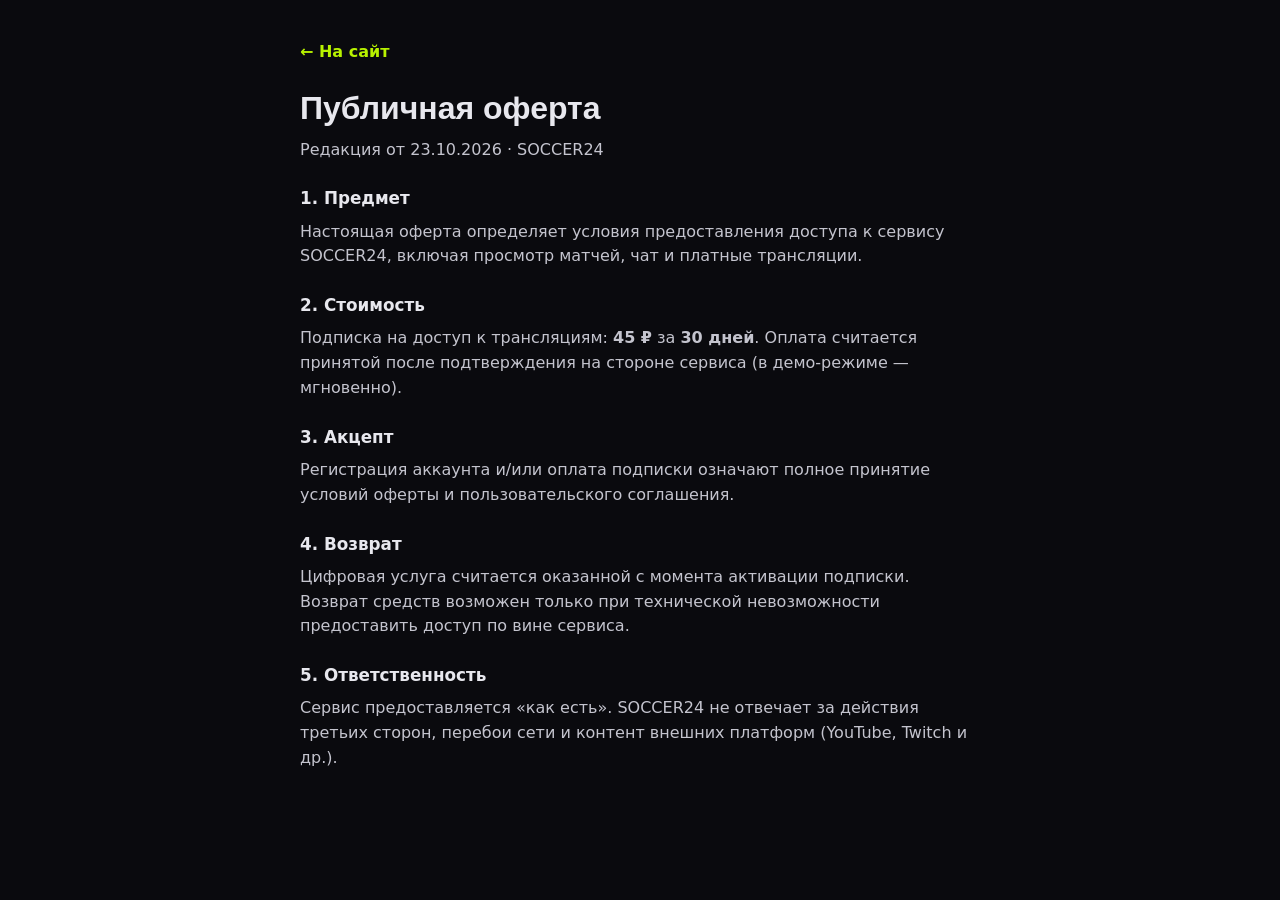
<file: offer.html>
<!DOCTYPE html>
<html lang="ru">
<head>
  <meta charset="UTF-8">
  <meta name="viewport" content="width=device-width, initial-scale=1.0">
  <title>Публичная оферта · SOCCER24</title>
  <link rel="stylesheet" href="style.css">
</head>
<body class="legal-body">
  <div class="wrap legal">
    <a class="legal__back" href="/">← На сайт</a>
    <h1>Публичная оферта</h1>
    <p class="legal__meta">Редакция от 23.10.2026 · SOCCER24</p>
    <h2>1. Предмет</h2>
    <p>Настоящая оферта определяет условия предоставления доступа к сервису SOCCER24, включая просмотр матчей, чат и платные трансляции.</p>
    <h2>2. Стоимость</h2>
    <p>Подписка на доступ к трансляциям: <strong>45 ₽</strong> за <strong>30 дней</strong>. Оплата считается принятой после подтверждения на стороне сервиса (в демо-режиме — мгновенно).</p>
    <h2>3. Акцепт</h2>
    <p>Регистрация аккаунта и/или оплата подписки означают полное принятие условий оферты и пользовательского соглашения.</p>
    <h2>4. Возврат</h2>
    <p>Цифровая услуга считается оказанной с момента активации подписки. Возврат средств возможен только при технической невозможности предоставить доступ по вине сервиса.</p>
    <h2>5. Ответственность</h2>
    <p>Сервис предоставляется «как есть». SOCCER24 не отвечает за действия третьих сторон, перебои сети и контент внешних платформ (YouTube, Twitch и др.).</p>
  </div>
</body>
</html>
</file>
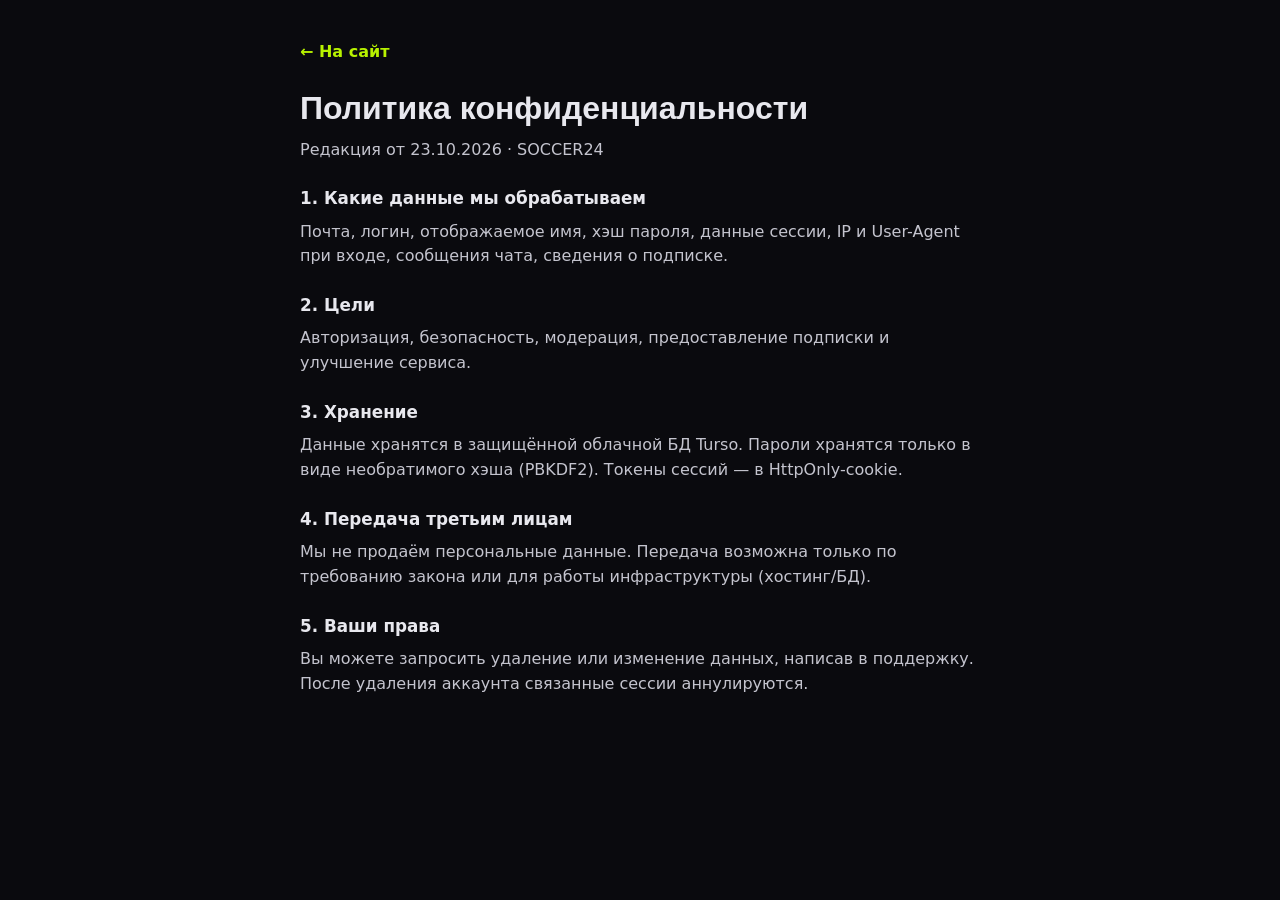
<file: privacy.html>
<!DOCTYPE html>
<html lang="ru">
<head>
  <meta charset="UTF-8">
  <meta name="viewport" content="width=device-width, initial-scale=1.0">
  <title>Политика конфиденциальности · SOCCER24</title>
  <link rel="stylesheet" href="style.css">
</head>
<body class="legal-body">
  <div class="wrap legal">
    <a class="legal__back" href="/">← На сайт</a>
    <h1>Политика конфиденциальности</h1>
    <p class="legal__meta">Редакция от 23.10.2026 · SOCCER24</p>
    <h2>1. Какие данные мы обрабатываем</h2>
    <p>Почта, логин, отображаемое имя, хэш пароля, данные сессии, IP и User-Agent при входе, сообщения чата, сведения о подписке.</p>
    <h2>2. Цели</h2>
    <p>Авторизация, безопасность, модерация, предоставление подписки и улучшение сервиса.</p>
    <h2>3. Хранение</h2>
    <p>Данные хранятся в защищённой облачной БД Turso. Пароли хранятся только в виде необратимого хэша (PBKDF2). Токены сессий — в HttpOnly-cookie.</p>
    <h2>4. Передача третьим лицам</h2>
    <p>Мы не продаём персональные данные. Передача возможна только по требованию закона или для работы инфраструктуры (хостинг/БД).</p>
    <h2>5. Ваши права</h2>
    <p>Вы можете запросить удаление или изменение данных, написав в поддержку. После удаления аккаунта связанные сессии аннулируются.</p>
  </div>
</body>
</html>
</file>
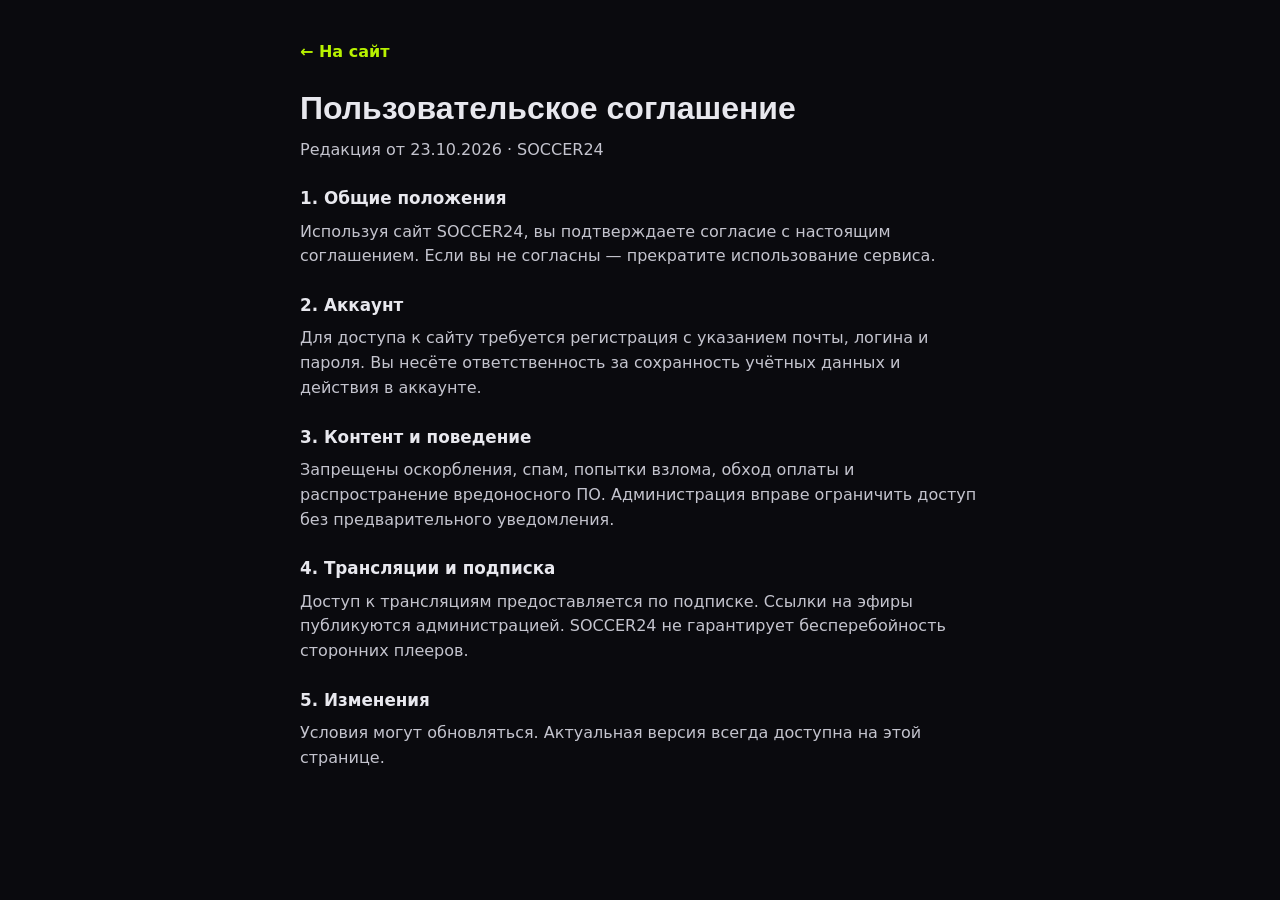
<file: terms.html>
<!DOCTYPE html>
<html lang="ru">
<head>
  <meta charset="UTF-8">
  <meta name="viewport" content="width=device-width, initial-scale=1.0">
  <title>Пользовательское соглашение · SOCCER24</title>
  <link rel="stylesheet" href="style.css">
</head>
<body class="legal-body">
  <div class="wrap legal">
    <a class="legal__back" href="/">← На сайт</a>
    <h1>Пользовательское соглашение</h1>
    <p class="legal__meta">Редакция от 23.10.2026 · SOCCER24</p>
    <h2>1. Общие положения</h2>
    <p>Используя сайт SOCCER24, вы подтверждаете согласие с настоящим соглашением. Если вы не согласны — прекратите использование сервиса.</p>
    <h2>2. Аккаунт</h2>
    <p>Для доступа к сайту требуется регистрация с указанием почты, логина и пароля. Вы несёте ответственность за сохранность учётных данных и действия в аккаунте.</p>
    <h2>3. Контент и поведение</h2>
    <p>Запрещены оскорбления, спам, попытки взлома, обход оплаты и распространение вредоносного ПО. Администрация вправе ограничить доступ без предварительного уведомления.</p>
    <h2>4. Трансляции и подписка</h2>
    <p>Доступ к трансляциям предоставляется по подписке. Ссылки на эфиры публикуются администрацией. SOCCER24 не гарантирует бесперебойность сторонних плееров.</p>
    <h2>5. Изменения</h2>
    <p>Условия могут обновляться. Актуальная версия всегда доступна на этой странице.</p>
  </div>
</body>
</html>
</file>
<file: style.css>
:root {
  --bg: #050505;
  --bg-elev: #0d0d0f;
  --bg-card: #121214;
  --bg-soft: #1a1a1e;
  --line: rgba(255, 255, 255, 0.08);
  --text: #f4f4f5;
  --muted: #b4b4be;
  --accent: #b8f200;
  --accent-dim: rgba(184, 242, 0, 0.14);
  --live: #ff3b4a;
  --ok: #3ddc97;
  --radius: 18px;
  --font: "Outfit", system-ui, sans-serif;
  --display: "Space Grotesk", "Outfit", sans-serif;
  --shadow: 0 20px 50px rgba(0, 0, 0, 0.45);
}

*,
*::before,
*::after {
  box-sizing: border-box;
  margin: 0;
  padding: 0;
}

html { scroll-behavior: smooth; }

body {
  font-family: var(--font);
  background: var(--bg);
  color: var(--text);
  min-height: 100vh;
  line-height: 1.5;
  overflow-x: hidden;
}

.bg-glow {
  position: fixed;
  inset: 0;
  pointer-events: none;
  z-index: -1;
  background:
    radial-gradient(900px 480px at 12% -8%, rgba(184, 242, 0, 0.16), transparent 55%),
    radial-gradient(700px 420px at 90% 8%, rgba(80, 120, 255, 0.1), transparent 50%),
    linear-gradient(180deg, #080808 0%, #050505 40%, #070709 100%);
}

a { color: var(--accent); text-decoration: none; }
a:hover { text-decoration: underline; }

button, select, input {
  font: inherit;
  color: inherit;
  background: none;
  border: none;
}

button { cursor: pointer; }

img { display: block; max-width: 100%; }

.wrap {
  width: min(1180px, calc(100% - 2rem));
  margin-inline: auto;
}

/* Topbar */
.topbar {
  position: sticky;
  top: 0;
  z-index: 40;
  backdrop-filter: blur(16px);
  background: rgba(5, 5, 5, 0.78);
  border-bottom: 1px solid var(--line);
}

.topbar__inner {
  display: flex;
  align-items: center;
  gap: 1.25rem;
  min-height: 72px;
}

.logo {
  display: inline-flex;
  align-items: center;
  gap: 0.7rem;
  color: inherit;
  text-decoration: none;
}

.logo:hover { text-decoration: none; }

.logo__mark {
  width: 34px;
  height: 34px;
  border-radius: 11px;
  background: linear-gradient(145deg, var(--accent), #7aa800);
  position: relative;
  box-shadow: 0 0 24px rgba(184, 242, 0, 0.25);
}

.logo__mark::after {
  content: "";
  position: absolute;
  inset: 9px;
  border: 2px solid rgba(0, 0, 0, 0.55);
  border-radius: 50%;
}

.logo__text {
  font-family: var(--display);
  font-weight: 700;
  font-size: 1.45rem;
  letter-spacing: 0.02em;
}

.logo__text span { color: var(--accent); }

.nav {
  display: flex;
  gap: 0.25rem;
  margin-left: 0.5rem;
}

.nav__btn {
  padding: 0.55rem 0.95rem;
  border-radius: 999px;
  color: var(--muted);
  font-weight: 600;
  font-size: 0.95rem;
  transition: background 0.2s, color 0.2s;
}

.nav__btn:hover { color: var(--text); background: var(--bg-soft); }
.nav__btn.is-active {
  color: #0a0a0a;
  background: var(--accent);
}

.topbar__right {
  margin-left: auto;
  display: flex;
  align-items: center;
  gap: 0.65rem;
}

.auth-slot {
  display: flex;
  align-items: center;
  gap: 0.4rem;
}

.btn-auth {
  border: 1px solid var(--line);
  border-radius: 999px;
  padding: 0.45rem 0.9rem;
  font-weight: 650;
  font-size: 0.88rem;
  color: var(--text);
  background: rgba(255, 255, 255, 0.04);
  white-space: nowrap;
}

.btn-auth:hover {
  border-color: rgba(255, 255, 255, 0.22);
  background: rgba(255, 255, 255, 0.08);
}

.btn-auth--solid {
  background: var(--accent);
  border-color: var(--accent);
  color: #0a0a0a;
}

.btn-auth--solid:hover {
  filter: brightness(1.05);
  background: var(--accent);
}

.btn-auth--wide {
  width: 100%;
  padding: 0.75rem 1rem;
  margin-top: 0.35rem;
}

.user-chip {
  display: inline-flex;
  align-items: center;
  gap: 0.45rem;
  padding: 0.3rem 0.35rem 0.3rem 0.75rem;
  border-radius: 999px;
  border: 1px solid var(--line);
  background: var(--bg-card);
  font-weight: 650;
  font-size: 0.88rem;
}

.user-chip em {
  font-style: normal;
  color: var(--accent);
  font-size: 0.72rem;
  text-transform: uppercase;
  letter-spacing: 0.04em;
}

.user-chip button {
  border-radius: 999px;
  padding: 0.35rem 0.7rem;
  background: var(--bg-soft);
  color: var(--text);
  font-size: 0.8rem;
  font-weight: 650;
}

.status-pill {
  font-size: 0.78rem;
  font-weight: 600;
  padding: 0.4rem 0.75rem;
  border-radius: 999px;
  border: 1px solid var(--line);
  color: var(--muted);
  background: rgba(255, 255, 255, 0.03);
}

.status-pill.is-ok {
  color: var(--ok);
  border-color: rgba(61, 220, 151, 0.3);
  background: rgba(61, 220, 151, 0.08);
}

.status-pill.is-bad {
  color: var(--live);
  border-color: rgba(255, 59, 74, 0.3);
}

.burger {
  display: none;
  width: 42px;
  height: 42px;
  border-radius: 12px;
  border: 1px solid var(--line);
  place-items: center;
  flex-direction: column;
  gap: 5px;
}

.burger span {
  display: block;
  width: 16px;
  height: 2px;
  background: var(--text);
}

/* Hero */
.page { padding: 1.5rem 0 3.5rem; }

.hero {
  display: grid;
  grid-template-columns: 1.4fr 1fr;
  gap: 1.5rem;
  align-items: end;
  margin-bottom: 1.75rem;
  animation: fadeUp 0.55s ease both;
}

@keyframes fadeUp {
  from { opacity: 0; transform: translateY(12px); }
  to { opacity: 1; transform: none; }
}

.hero__eyebrow {
  color: var(--accent);
  font-weight: 700;
  letter-spacing: 0.08em;
  text-transform: uppercase;
  font-size: 0.78rem;
  margin-bottom: 0.65rem;
}

.hero__title {
  font-family: var(--display);
  font-size: clamp(2.6rem, 6vw, 4.4rem);
  line-height: 0.95;
  font-weight: 700;
  letter-spacing: -0.03em;
}

.hero__title em {
  font-style: normal;
  color: var(--accent);
}

.hero__sub {
  margin-top: 0.9rem;
  color: var(--muted);
  max-width: 36ch;
  font-size: 1.05rem;
}

.hero__stats {
  display: grid;
  grid-template-columns: repeat(3, 1fr);
  gap: 0.75rem;
}

.stat {
  background: var(--bg-card);
  border: 1px solid var(--line);
  border-radius: var(--radius);
  padding: 1.1rem 1rem;
  text-align: center;
}

.stat strong {
  display: block;
  font-family: var(--display);
  font-size: 1.8rem;
  font-weight: 700;
  color: var(--accent);
}

.stat span {
  color: var(--muted);
  font-size: 0.82rem;
  text-transform: uppercase;
  letter-spacing: 0.06em;
}

/* Toolbar */
.toolbar {
  display: flex;
  flex-wrap: wrap;
  gap: 0.85rem;
  justify-content: space-between;
  align-items: center;
  margin-bottom: 1rem;
}

.dates {
  display: flex;
  gap: 0.4rem;
  overflow-x: auto;
  padding-bottom: 0.15rem;
}

.date-chip {
  flex: 0 0 auto;
  padding: 0.55rem 0.9rem;
  border-radius: 12px;
  border: 1px solid var(--line);
  background: var(--bg-card);
  color: var(--muted);
  font-weight: 600;
  font-size: 0.88rem;
  transition: 0.2s;
}

.date-chip.is-on {
  background: var(--accent-dim);
  border-color: rgba(184, 242, 0, 0.45);
  color: var(--accent);
}

.filters {
  display: flex;
  flex-wrap: wrap;
  gap: 0.5rem;
  align-items: center;
}

.select {
  appearance: none;
  background: var(--bg-card) url("data:image/svg+xml,%3Csvg xmlns='http://www.w3.org/2000/svg' width='12' height='8' fill='none'%3E%3Cpath d='M1 1l5 5 5-5' stroke='%238b8b96' stroke-width='1.5'/%3E%3C/svg%3E") right 0.8rem center no-repeat;
  border: 1px solid var(--line);
  border-radius: 12px;
  padding: 0.55rem 2.2rem 0.55rem 0.85rem;
  min-width: 160px;
}

.select--sm {
  min-width: 0;
  padding: 0.35rem 1.8rem 0.35rem 0.55rem;
  font-size: 0.82rem;
  border-radius: 10px;
}

.seg {
  display: inline-flex;
  padding: 0.2rem;
  border-radius: 12px;
  background: var(--bg-card);
  border: 1px solid var(--line);
}

.seg__btn {
  padding: 0.4rem 0.75rem;
  border-radius: 9px;
  color: var(--muted);
  font-weight: 600;
  font-size: 0.85rem;
}

.seg__btn.is-on {
  background: var(--bg-soft);
  color: var(--text);
}

/* Layout */
.grid-main {
  display: grid;
  grid-template-columns: minmax(0, 1fr) 320px;
  gap: 1rem;
  align-items: start;
}

.rail {
  display: flex;
  flex-direction: column;
  gap: 1rem;
  position: sticky;
  top: 88px;
}

.card {
  background: var(--bg-card);
  border: 1px solid var(--line);
  border-radius: var(--radius);
  padding: 1rem;
  box-shadow: var(--shadow);
}

.card--pad { padding: 1.1rem; }

.card__title {
  font-family: var(--display);
  font-size: 1rem;
  font-weight: 650;
  margin-bottom: 0.75rem;
}

.card__head {
  display: flex;
  align-items: center;
  justify-content: space-between;
  gap: 0.5rem;
  margin-bottom: 0.75rem;
}

.card__head .card__title { margin: 0; }

.section-head {
  display: flex;
  align-items: center;
  justify-content: space-between;
  gap: 1rem;
  margin-bottom: 1rem;
}

.section-head h2 {
  font-family: var(--display);
  font-size: 1.6rem;
}

.btn-ghost {
  border: 1px solid var(--line);
  border-radius: 999px;
  padding: 0.45rem 0.95rem;
  color: var(--muted);
  font-weight: 600;
}

.btn-ghost:hover {
  color: var(--text);
  border-color: rgba(255, 255, 255, 0.2);
}

.hint {
  color: var(--muted);
  font-size: 0.88rem;
  margin-bottom: 0.85rem;
}

/* Fixtures */
.feed { display: flex; flex-direction: column; gap: 0.85rem; }
.feed--solo { max-width: 860px; }

.league-block {
  background: var(--bg-card);
  border: 1px solid var(--line);
  border-radius: var(--radius);
  overflow: hidden;
  animation: fadeUp 0.4s ease both;
}

.league-block__head {
  display: flex;
  align-items: center;
  gap: 0.7rem;
  padding: 0.85rem 1rem;
  background: linear-gradient(90deg, rgba(184, 242, 0, 0.08), transparent);
  border-bottom: 1px solid var(--line);
}

.league-block__head img {
  width: 22px;
  height: 22px;
  object-fit: contain;
}

.league-block__head h3 {
  font-family: var(--display);
  font-size: 1rem;
  font-weight: 650;
}

.league-block__head span {
  margin-left: auto;
  color: var(--muted);
  font-size: 0.8rem;
}

.fixture {
  display: grid;
  grid-template-columns: 72px 1fr auto;
  gap: 0.75rem;
  align-items: center;
  width: 100%;
  padding: 0.9rem 1rem;
  border-bottom: 1px solid var(--line);
  text-align: left;
  transition: background 0.2s;
}

.fixture:last-child { border-bottom: none; }
.fixture:hover,
.fixture:focus-visible {
  background: rgba(255, 255, 255, 0.03);
  outline: none;
}

.fixture__time {
  font-family: var(--display);
  font-weight: 700;
  font-size: 0.95rem;
  color: var(--muted);
}

.fixture__time.is-live {
  color: var(--live);
  display: flex;
  align-items: center;
  gap: 0.35rem;
}

.fixture__time.is-live::before {
  content: "";
  width: 7px;
  height: 7px;
  border-radius: 50%;
  background: var(--live);
  animation: pulse 1.2s infinite;
}

@keyframes pulse {
  0% { transform: scale(1); opacity: 1; }
  70% { transform: scale(1.5); opacity: 0.4; }
  100% { transform: scale(1); opacity: 1; }
}

.fixture__teams { display: grid; gap: 0.35rem; }

.fixture__team {
  display: flex;
  align-items: center;
  gap: 0.6rem;
  font-weight: 600;
}

.fixture__team img {
  width: 26px;
  height: 26px;
  object-fit: contain;
}

.fixture__score {
  font-family: var(--display);
  font-size: 1.35rem;
  font-weight: 700;
  min-width: 3.2rem;
  text-align: right;
}

.fixture__score em {
  font-style: normal;
  color: var(--muted);
  margin: 0 0.15rem;
}

.live-mini {
  display: flex;
  flex-direction: column;
  gap: 0.45rem;
}

.live-row {
  display: grid;
  grid-template-columns: 1fr auto;
  gap: 0.5rem;
  align-items: center;
  padding: 0.55rem 0.45rem;
  border-radius: 12px;
  width: 100%;
  text-align: left;
}

.live-row:hover { background: var(--bg-soft); }

.live-row strong {
  display: block;
  font-size: 0.86rem;
  font-weight: 650;
}

.live-row small {
  color: var(--muted);
  font-size: 0.75rem;
}

.live-row__score {
  font-family: var(--display);
  font-weight: 700;
  color: var(--live);
}

/* Table */
.table-wrap { overflow-x: auto; }

.table {
  width: 100%;
  border-collapse: collapse;
  font-size: 0.88rem;
}

.table th,
.table td {
  padding: 0.55rem 0.3rem;
  border-bottom: 1px solid var(--line);
  text-align: center;
}

.table th {
  color: var(--muted);
  font-size: 0.72rem;
  text-transform: uppercase;
  letter-spacing: 0.05em;
  font-weight: 600;
}

.table .team {
  text-align: left;
  font-weight: 600;
}

.table .team span {
  display: inline-flex;
  align-items: center;
  gap: 0.45rem;
}

.table .team img {
  width: 18px;
  height: 18px;
  object-fit: contain;
  display: inline-block;
}

.table .pts { color: var(--accent); font-weight: 700; }

/* Teams */
.teams {
  display: grid;
  grid-template-columns: repeat(auto-fill, minmax(160px, 1fr));
  gap: 0.85rem;
}

.team-card {
  background: var(--bg-card);
  border: 1px solid var(--line);
  border-radius: var(--radius);
  padding: 1.2rem 1rem;
  display: flex;
  flex-direction: column;
  align-items: center;
  gap: 0.55rem;
  text-align: center;
  transition: transform 0.2s, border-color 0.2s;
}

.team-card:hover {
  transform: translateY(-4px);
  border-color: rgba(184, 242, 0, 0.35);
}

.team-card img {
  width: 64px;
  height: 64px;
  object-fit: contain;
}

.team-card strong { font-size: 0.95rem; }
.team-card span { color: var(--muted); font-size: 0.8rem; }

.empty {
  padding: 2.5rem 1rem;
  text-align: center;
  color: var(--muted);
  background: var(--bg-card);
  border: 1px dashed var(--line);
  border-radius: var(--radius);
}

.empty--sm {
  padding: 1rem 0.5rem;
  background: transparent;
  border: none;
  font-size: 0.88rem;
}

/* Sheet / modal */
.sheet {
  border: none;
  background: transparent;
  padding: 0;
  margin: auto;
  position: fixed;
  inset: 0;
  max-width: min(520px, calc(100vw - 1.5rem));
  width: calc(100% - 1.5rem);
  max-height: min(92vh, 920px);
  height: fit-content;
  overflow: visible;
}

.sheet--match {
  max-width: min(1100px, calc(100vw - 1.5rem));
}

.media-stage {
  display: grid;
  grid-template-columns: minmax(0, 1.55fr) minmax(260px, 0.9fr);
  gap: 0.85rem;
  margin: 0 0 1.1rem;
  align-items: stretch;
}

.chat-side {
  display: flex;
  flex-direction: column;
  min-height: 280px;
  background: #17171c;
  border: 1px solid rgba(255, 255, 255, 0.1);
  border-radius: 16px;
  overflow: hidden;
}

.chat-side__head {
  padding: 0.75rem 0.9rem;
  font-weight: 700;
  font-size: 0.9rem;
  border-bottom: 1px solid rgba(255, 255, 255, 0.08);
  background: rgba(184, 242, 0, 0.06);
}

.chat-side #chat-root,
.chat-side .chat {
  flex: 1;
  min-height: 0;
  display: flex;
  flex-direction: column;
}

.chat-side .chat-list {
  max-height: none;
  flex: 1;
  border: none;
  border-radius: 0;
}

.chat-side .chat-form,
.chat-side .chat-login {
  border-radius: 0;
  border-left: none;
  border-right: none;
  border-bottom: none;
}

.stream-lock {
  aspect-ratio: 16 / 9;
  display: grid;
  place-content: center;
  text-align: center;
  gap: 0.35rem;
  padding: 1.5rem;
  background:
    radial-gradient(circle at center, rgba(184, 242, 0, 0.12), transparent 55%),
    #0a0a0c;
}

.stream-lock__icon {
  width: 56px;
  height: 56px;
  margin: 0 auto 0.4rem;
  border-radius: 50%;
  display: grid;
  place-items: center;
  background: var(--accent);
  color: #0a0a0a;
  font-size: 1.2rem;
  font-weight: 800;
}

.stream-lock h3 {
  font-family: var(--display);
  font-size: 1.35rem;
}

.stream-lock p { color: #c8c8d0; font-size: 0.9rem; }

.stream-lock__price {
  font-family: var(--display);
  font-size: 2rem;
  font-weight: 700;
  color: var(--accent);
  margin: 0.35rem 0 0.65rem;
}

.stream-id {
  margin-top: 0.75rem;
  font-size: 0.82rem;
  color: #c8c8d0;
}

.stream-id code {
  background: #0e0e12;
  padding: 0.15rem 0.4rem;
  border-radius: 6px;
  color: var(--accent);
}

.sub-card {
  background: #0e0e12;
  border: 1px solid rgba(184, 242, 0, 0.28);
  border-radius: 18px;
  padding: 1.25rem;
  text-align: center;
}

.sub-card__price {
  font-family: var(--display);
  font-size: 3rem;
  font-weight: 700;
  color: var(--accent);
  line-height: 1;
}

.sub-card__term {
  color: #c8c8d0;
  margin-bottom: 1rem;
}

.sub-card__list {
  list-style: none;
  text-align: left;
  display: grid;
  gap: 0.45rem;
  margin: 0 0 1.1rem;
  color: #e8e8ee;
  font-size: 0.92rem;
}

.sub-card__list li::before {
  content: "✓ ";
  color: var(--accent);
  font-weight: 700;
}

.sub-card .btn-auth { margin-top: 0.45rem; }

.profile-stats {
  display: grid;
  gap: 0.55rem;
  margin-bottom: 0.75rem;
  padding: 0.85rem;
  border-radius: 12px;
  background: #0e0e12;
  border: 1px solid rgba(255, 255, 255, 0.08);
}

.profile-stats div {
  display: flex;
  justify-content: space-between;
  gap: 1rem;
  font-size: 0.9rem;
}

.profile-stats span { color: #b4b4be; }

.chip-sub {
  background: rgba(184, 242, 0, 0.18) !important;
  color: #b8f200 !important;
  font-style: normal !important;
  font-size: 0.68rem !important;
  padding: 0.15rem 0.4rem;
  border-radius: 999px;
}

.chip-free {
  background: rgba(255, 255, 255, 0.08) !important;
  color: #c8c8d0 !important;
  font-style: normal !important;
  font-size: 0.68rem !important;
  padding: 0.15rem 0.4rem;
  border-radius: 999px;
}

@media (max-width: 860px) {
  .media-stage {
    grid-template-columns: 1fr;
  }
  .chat-side {
    min-height: 320px;
  }
}

.sheet--auth {
  max-width: min(420px, calc(100vw - 1.5rem));
}

.sheet::backdrop {
  background: rgba(0, 0, 0, 0.78);
  backdrop-filter: blur(6px);
}

.sheet__panel {
  background: #121217;
  border: 1px solid rgba(255, 255, 255, 0.12);
  border-radius: 22px;
  padding: 1.45rem 1.35rem 1.5rem;
  position: relative;
  box-shadow: var(--shadow);
  animation: fadeUp 0.3s ease;
  max-height: min(90vh, 900px);
  overflow: auto;
  color: #f5f5f7;
}

.sheet__panel--auth {
  padding-top: 1.6rem;
}

.sheet__close {
  position: absolute;
  top: 0.7rem;
  right: 0.9rem;
  z-index: 2;
  width: 36px;
  height: 36px;
  border-radius: 50%;
  background: rgba(255, 255, 255, 0.06);
  font-size: 1.35rem;
  color: #fff;
}

.sheet-kicker {
  color: #d0d0d8;
  font-size: 0.9rem;
  margin-bottom: 0.4rem;
  padding-right: 2rem;
}

.sheet-title {
  font-family: var(--display);
  font-size: 1.55rem;
  margin-bottom: 1.1rem;
  color: #fff;
  padding-right: 2rem;
}

.sheet-scoreline {
  display: grid;
  grid-template-columns: 1fr auto 1fr;
  gap: 0.75rem;
  align-items: center;
  text-align: center;
  margin-bottom: 1.1rem;
}

.sheet-scoreline img {
  width: 60px;
  height: 60px;
  object-fit: contain;
  margin: 0 auto 0.4rem;
}

.sheet-scoreline__num {
  font-family: var(--display);
  font-size: 2.2rem;
  font-weight: 700;
}

.sheet-scoreline__num small {
  display: block;
  margin-top: 0.25rem;
  font-family: var(--font);
  font-size: 0.78rem;
  font-weight: 600;
  color: var(--muted);
  letter-spacing: 0.04em;
  text-transform: uppercase;
}

.score-breakdown {
  display: flex;
  flex-wrap: wrap;
  gap: 0.45rem;
  justify-content: center;
  margin: -0.35rem 0 1rem;
}

.score-breakdown span {
  font-size: 0.78rem;
  color: var(--muted);
  background: var(--bg-soft);
  border: 1px solid var(--line);
  border-radius: 999px;
  padding: 0.25rem 0.65rem;
}

.stream-box {
  margin: 0;
  border-radius: 16px;
  border: 1px solid rgba(184, 242, 0, 0.35);
  background:
    linear-gradient(180deg, rgba(184, 242, 0, 0.1), transparent 55%),
    #17171c;
  overflow: hidden;
  min-width: 0;
}

.stream-box__head {
  display: flex;
  align-items: center;
  justify-content: space-between;
  gap: 0.75rem;
  padding: 0.85rem 1rem 0.55rem;
}

.stream-box__badge {
  display: inline-block;
  font-size: 0.72rem;
  font-weight: 700;
  letter-spacing: 0.08em;
  text-transform: uppercase;
  color: #0a0a0a;
  background: var(--accent);
  border-radius: 999px;
  padding: 0.25rem 0.65rem;
}

.stream-box__meta {
  color: #c8c8d0;
  font-size: 0.82rem;
}

.stream-player {
  position: relative;
  width: 100%;
  aspect-ratio: 16 / 9;
  background: #000;
}

.stream-player iframe,
.stream-player video {
  position: absolute;
  inset: 0;
  width: 100%;
  height: 100%;
  border: 0;
  background: #000;
}

.stream-empty {
  padding: 1.5rem 1rem 1.25rem;
  text-align: center;
}

.stream-empty p {
  font-family: var(--display);
  font-size: 1.15rem;
  font-weight: 650;
  margin: 0.55rem 0 0.3rem;
  color: #fff;
}

.stream-empty span {
  color: #c8c8d0;
  font-size: 0.88rem;
  display: block;
  max-width: 42ch;
  margin: 0 auto;
}

.stream-admin {
  padding: 0 1rem 1rem;
  border-top: 1px solid rgba(255, 255, 255, 0.08);
  padding-top: 0.9rem;
}

.stream-admin h4 {
  font-size: 0.85rem;
  margin-bottom: 0.45rem;
  color: #fff;
}

.stream-admin p {
  color: #c8c8d0;
  font-size: 0.8rem;
  margin-bottom: 0.65rem;
  line-height: 1.45;
}

.stream-form {
  display: grid;
  gap: 0.45rem;
}

.stream-form input {
  width: 100%;
  border: 1px solid rgba(255, 255, 255, 0.14);
  background: #0e0e12;
  color: #fff;
  border-radius: 10px;
  padding: 0.65rem 0.8rem;
  outline: none;
}

.stream-form input:focus {
  border-color: rgba(184, 242, 0, 0.55);
}

.stream-form__actions {
  display: flex;
  gap: 0.45rem;
  flex-wrap: wrap;
}

.stream-form__actions button {
  border-radius: 10px;
  padding: 0.55rem 0.85rem;
  font-weight: 650;
  font-size: 0.85rem;
}

.stream-form__actions .btn-save {
  background: var(--accent);
  color: #0a0a0a;
}

.stream-form__actions .btn-clear {
  background: rgba(255, 255, 255, 0.06);
  border: 1px solid rgba(255, 255, 255, 0.12);
  color: #fff;
}

.auth-title {
  font-family: var(--display);
  font-size: 1.45rem;
  margin-bottom: 0.35rem;
  padding-right: 2rem;
}

.auth-lead {
  color: #c8c8d0;
  font-size: 0.9rem;
  margin-bottom: 1rem;
  line-height: 1.45;
}

.auth-hint {
  color: #9a9aa8;
  font-size: 0.75rem;
}

.auth-ok {
  color: var(--ok);
  font-size: 0.88rem;
  background: rgba(61, 220, 151, 0.1);
  border: 1px solid rgba(61, 220, 151, 0.28);
  border-radius: 10px;
  padding: 0.55rem 0.75rem;
}

.auth-tabs {
  display: flex;
  flex-wrap: wrap;
  gap: 0.35rem;
  margin-bottom: 1rem;
  padding: 0.25rem;
  border-radius: 12px;
  background: #0e0e12;
  border: 1px solid rgba(255, 255, 255, 0.1);
}

.auth-tabs__btn {
  flex: 1;
  padding: 0.6rem;
  border-radius: 9px;
  font-weight: 700;
  color: #bdbdc8;
  min-width: 90px;
}

.auth-tabs__btn.is-on {
  background: #1c1c22;
  color: #fff;
}

.user-chip__ava {
  width: 26px;
  height: 26px;
  border-radius: 50%;
  display: inline-grid;
  place-items: center;
  background: var(--accent);
  color: #0a0a0a;
  font-size: 0.72rem;
  font-weight: 800;
}

.table-meta {
  display: flex;
  justify-content: space-between;
  align-items: center;
  gap: 0.75rem;
  flex-wrap: wrap;
  margin-bottom: 0.75rem;
  font-size: 0.88rem;
}

.table-meta span {
  color: var(--accent);
  font-weight: 700;
  background: var(--accent-dim);
  border-radius: 999px;
  padding: 0.25rem 0.65rem;
}

.table-group {
  font-family: var(--display);
  font-size: 1rem;
  margin: 1rem 0 0.5rem;
  color: #fff;
}

.form-strip {
  display: inline-flex;
  gap: 2px;
}

.form-strip .f {
  width: 14px;
  height: 14px;
  border-radius: 3px;
  font-style: normal;
  font-size: 0.62rem;
  font-weight: 800;
  display: inline-grid;
  place-items: center;
  color: #0a0a0a;
}

.f--W { background: #3ddc97; }
.f--D { background: #9aa0a6; }
.f--L { background: #ff6b76; }

.chat {
  display: flex;
  flex-direction: column;
  gap: 0.75rem;
  min-height: 280px;
}

.chat-list {
  flex: 1;
  max-height: 320px;
  overflow: auto;
  display: flex;
  flex-direction: column;
  gap: 0.55rem;
  padding: 0.35rem;
  border-radius: 14px;
  background: #0e0e12;
  border: 1px solid rgba(255, 255, 255, 0.08);
}

.chat-empty {
  margin: auto;
  padding: 2rem 1rem;
  text-align: center;
  color: #b0b0bc;
  font-size: 0.92rem;
}

.chat-msg {
  align-self: flex-start;
  max-width: 88%;
  background: #1a1a22;
  border: 1px solid rgba(255, 255, 255, 0.08);
  border-radius: 14px 14px 14px 4px;
  padding: 0.55rem 0.75rem;
}

.chat-msg.is-mine {
  align-self: flex-end;
  background: rgba(184, 242, 0, 0.12);
  border-color: rgba(184, 242, 0, 0.28);
  border-radius: 14px 14px 4px 14px;
}

.chat-msg__top {
  display: flex;
  justify-content: space-between;
  gap: 0.75rem;
  margin-bottom: 0.2rem;
  font-size: 0.78rem;
}

.chat-msg__top strong { color: var(--accent); }
.chat-msg__top time { color: #9a9aa8; }
.chat-msg p { font-size: 0.92rem; line-height: 1.4; word-break: break-word; }

.chat-form {
  display: grid;
  grid-template-columns: 1fr auto;
  gap: 0.45rem;
}

.chat-form input {
  border: 1px solid rgba(255, 255, 255, 0.14);
  background: #0e0e12;
  color: #fff;
  border-radius: 12px;
  padding: 0.7rem 0.85rem;
  outline: none;
}

.chat-form input:focus { border-color: rgba(184, 242, 0, 0.55); }

.chat-form button {
  background: var(--accent);
  color: #0a0a0a;
  border-radius: 12px;
  padding: 0.7rem 1rem;
  font-weight: 700;
}

.chat-login {
  display: flex;
  align-items: center;
  justify-content: space-between;
  gap: 0.75rem;
  flex-wrap: wrap;
  padding: 0.75rem;
  border-radius: 12px;
  background: #0e0e12;
  border: 1px solid rgba(255, 255, 255, 0.08);
  color: #c8c8d0;
  font-size: 0.88rem;
}

.auth-form {
  display: grid;
  gap: 0.75rem;
}

.auth-field {
  display: grid;
  gap: 0.35rem;
}

.auth-field span {
  font-size: 0.85rem;
  color: #d2d2da;
  font-weight: 600;
}

.auth-field input {
  border: 1px solid rgba(255, 255, 255, 0.14);
  background: #0e0e12;
  color: #fff;
  border-radius: 12px;
  padding: 0.75rem 0.9rem;
  outline: none;
}

.auth-field input:focus {
  border-color: rgba(184, 242, 0, 0.55);
}

.auth-error {
  color: #ff8a93;
  font-size: 0.88rem;
  background: rgba(255, 59, 74, 0.12);
  border: 1px solid rgba(255, 59, 74, 0.28);
  border-radius: 10px;
  padding: 0.55rem 0.75rem;
}

.auth-captcha {
  display: grid;
  gap: 0.55rem;
  padding: 0.75rem;
  border-radius: 14px;
  border: 1px solid rgba(255, 255, 255, 0.1);
  background: rgba(255, 255, 255, 0.03);
}

.auth-captcha__row {
  display: flex;
  align-items: center;
  gap: 0.55rem;
}

.auth-captcha__visual {
  flex: 1;
  min-height: 56px;
  display: flex;
  align-items: center;
  justify-content: center;
  border-radius: 10px;
  overflow: hidden;
  background: #0e0e12;
}

.auth-captcha__visual svg {
  display: block;
  width: 100%;
  max-width: 180px;
  height: auto;
}

.auth-captcha__refresh {
  width: 44px;
  height: 44px;
  border-radius: 12px;
  border: 1px solid rgba(255, 255, 255, 0.14);
  background: #16161c;
  color: #b8f200;
  font-size: 1.25rem;
  cursor: pointer;
  flex-shrink: 0;
}

.auth-captcha__refresh:hover {
  border-color: rgba(184, 242, 0, 0.45);
}

.match-tabs {
  display: flex;
  gap: 0.35rem;
  margin: 1rem 0 0.85rem;
  padding: 0.25rem;
  border-radius: 12px;
  background: var(--bg-soft);
  border: 1px solid var(--line);
}

.match-tabs__btn {
  flex: 1;
  padding: 0.55rem 0.4rem;
  border-radius: 9px;
  font-weight: 650;
  font-size: 0.88rem;
  color: var(--muted);
}

.match-tabs__btn.is-on {
  background: var(--bg-card);
  color: var(--text);
  box-shadow: 0 4px 16px rgba(0, 0, 0, 0.25);
}

.timeline {
  list-style: none;
  display: grid;
  gap: 0.45rem;
}

.timeline__item {
  display: grid;
  grid-template-columns: 52px 1fr;
  gap: 0.65rem;
  padding: 0.65rem 0.75rem;
  border-radius: 12px;
  background: rgba(255, 255, 255, 0.03);
  border: 1px solid var(--line);
}

.timeline__item.is-away .timeline__body { text-align: right; }
.timeline__item.is-away {
  grid-template-columns: 1fr 52px;
}
.timeline__item.is-away .timeline__min { order: 2; text-align: right; }
.timeline__item.is-away .timeline__body { order: 1; }

.timeline__min {
  font-family: var(--display);
  font-weight: 700;
  color: var(--accent);
}

.timeline__body {
  display: grid;
  gap: 0.1rem;
}

.timeline__body strong { font-size: 0.9rem; }
.timeline__body span,
.timeline__body small { color: var(--muted); font-size: 0.82rem; }

.ev--goal .timeline__min { color: var(--accent); }
.ev--yellow .timeline__min { color: #f5d76e; }
.ev--red .timeline__min { color: var(--live); }
.ev--sub .timeline__min { color: #7eb6ff; }

.stats-head {
  display: flex;
  justify-content: space-between;
  gap: 1rem;
  margin-bottom: 0.85rem;
  font-size: 0.85rem;
  font-weight: 650;
}

.stats-head span {
  display: inline-flex;
  align-items: center;
  gap: 0.4rem;
}

.stats-head img {
  width: 20px;
  height: 20px;
  object-fit: contain;
}

.stat-row { margin-bottom: 0.75rem; }

.stat-row__vals {
  display: grid;
  grid-template-columns: 1fr auto 1fr;
  gap: 0.5rem;
  align-items: center;
  margin-bottom: 0.3rem;
  font-size: 0.85rem;
}

.stat-row__vals em {
  font-style: normal;
  color: var(--muted);
  font-size: 0.75rem;
  text-align: center;
}

.stat-row__vals span:last-child { text-align: right; }

.stat-row__bar {
  display: flex;
  height: 6px;
  border-radius: 999px;
  overflow: hidden;
  background: var(--bg-soft);
}

.stat-row__bar i {
  background: var(--accent);
  display: block;
}

.stat-row__bar b {
  background: rgba(255, 255, 255, 0.28);
  display: block;
  margin-left: auto;
}

.lineups {
  display: grid;
  grid-template-columns: 1fr 1fr;
  gap: 0.85rem;
}

.lineup {
  background: rgba(255, 255, 255, 0.03);
  border: 1px solid var(--line);
  border-radius: 14px;
  padding: 0.85rem;
}

.lineup__head {
  display: flex;
  gap: 0.55rem;
  align-items: center;
  margin-bottom: 0.75rem;
}

.lineup__head img {
  width: 28px;
  height: 28px;
  object-fit: contain;
}

.lineup__head strong { display: block; font-size: 0.92rem; }
.lineup__head small { color: var(--muted); font-size: 0.75rem; }

.lineup h4 {
  font-size: 0.72rem;
  text-transform: uppercase;
  letter-spacing: 0.06em;
  color: var(--muted);
  margin: 0.55rem 0 0.35rem;
}

.lineup__list {
  list-style: none;
  display: grid;
  gap: 0.25rem;
}

.lineup__list li {
  display: flex;
  gap: 0.45rem;
  align-items: baseline;
  font-size: 0.84rem;
}

.lineup__list b {
  color: var(--accent);
  min-width: 1.4rem;
  font-family: var(--display);
}

.lineup__list em {
  margin-left: auto;
  color: var(--muted);
  font-style: normal;
  font-size: 0.75rem;
}

.lineup__list--bench li { color: var(--muted); }

@media (max-width: 720px) {
  .lineups { grid-template-columns: 1fr; }
}

.sheet-meta {
  list-style: none;
  display: grid;
  gap: 0.15rem;
}

.sheet-meta li {
  display: flex;
  justify-content: space-between;
  gap: 1rem;
  padding: 0.6rem 0;
  border-bottom: 1px solid rgba(255, 255, 255, 0.1);
  font-size: 0.95rem;
}

.sheet-meta span { color: #c6c6d0; }
.sheet-meta strong { color: #fff; font-weight: 650; text-align: right; }

/* Footer */
/* —— boot splash —— */
.boot {
  position: fixed;
  inset: 0;
  z-index: 9999;
  display: grid;
  place-content: center;
  justify-items: center;
  gap: 1rem;
  background:
    radial-gradient(ellipse 80% 50% at 50% 20%, rgba(184, 242, 0, 0.12), transparent 55%),
    linear-gradient(160deg, #07070a 0%, #121218 50%, #0a0a0e 100%);
  transition: opacity 0.45s ease, visibility 0.45s ease;
}

.boot.is-done {
  opacity: 0;
  visibility: hidden;
  pointer-events: none;
}

.boot__mark {
  width: 56px;
  height: 56px;
  border-radius: 16px;
  background: linear-gradient(135deg, #b8f200, #6bb800);
  box-shadow: 0 0 40px rgba(184, 242, 0, 0.35);
  animation: bootPulse 1.4s ease-in-out infinite;
}

.boot__brand {
  font-family: "Space Grotesk", sans-serif;
  font-size: 2rem;
  font-weight: 700;
  letter-spacing: 0.04em;
  color: #fff;
}

.boot__brand span {
  color: #b8f200;
}

.boot__bar {
  width: min(220px, 60vw);
  height: 4px;
  border-radius: 99px;
  background: rgba(255, 255, 255, 0.08);
  overflow: hidden;
}

.boot__bar i {
  display: block;
  height: 100%;
  width: 0;
  border-radius: inherit;
  background: linear-gradient(90deg, #6bb800, #b8f200);
  transition: width 0.35s ease;
}

.boot__hint {
  color: #8a8a96;
  font-size: 0.88rem;
  margin: 0;
}

@keyframes bootPulse {
  0%, 100% { transform: scale(1); opacity: 1; }
  50% { transform: scale(1.06); opacity: 0.85; }
}

body.is-booting .topbar,
body.is-booting .page,
body.is-booting .foot {
  visibility: hidden;
}

.auth-brand {
  display: flex;
  align-items: center;
  gap: 0.65rem;
  margin-bottom: 0.75rem;
}

.auth-brand strong {
  font-family: "Space Grotesk", sans-serif;
  font-size: 1.15rem;
  letter-spacing: 0.03em;
}

.auth-brand span {
  color: #b8f200;
}

.auth-legal {
  margin: 0.25rem 0 0;
  font-size: 0.75rem;
  color: #8a8a96;
  text-align: center;
  line-height: 1.4;
}

.auth-legal a {
  color: #b8f200;
  text-decoration: underline;
  text-underline-offset: 2px;
}

.sheet--auth.is-forced::backdrop {
  background: rgba(4, 4, 8, 0.92);
}

.sheet--auth.is-forced {
  pointer-events: auto;
}

.legal-body {
  min-height: 100vh;
  background: #0a0a0e;
  color: #e8e8ee;
}

.legal {
  max-width: 720px;
  padding: 2.5rem 1.25rem 4rem;
}

.legal__back {
  color: #b8f200;
  text-decoration: none;
  font-weight: 600;
}

.legal h1 {
  font-family: "Space Grotesk", sans-serif;
  margin: 1.25rem 0 0.35rem;
}

.legal__meta {
  color: #8a8a96;
  margin-bottom: 1.5rem;
}

.legal h2 {
  margin: 1.5rem 0 0.5rem;
  font-size: 1.05rem;
}

.legal p {
  color: #c4c4ce;
  line-height: 1.55;
}

.foot {
  border-top: 1px solid var(--line);
  padding: 2.25rem 0 2.5rem;
  color: var(--muted);
  margin-top: 3rem;
}

.foot__grid {
  display: grid;
  gap: 1.5rem;
}

.foot__brand p {
  margin: 0.65rem 0 0;
  max-width: 28ch;
  line-height: 1.45;
}

.foot__cols {
  display: grid;
  grid-template-columns: repeat(2, minmax(0, 1fr));
  gap: 1.25rem;
}

.foot__cols h3 {
  margin: 0 0 0.55rem;
  font-size: 0.8rem;
  text-transform: uppercase;
  letter-spacing: 0.06em;
  color: #9a9aa6;
}

.foot__cols a {
  display: block;
  color: #d2d2da;
  text-decoration: none;
  margin: 0.35rem 0;
  font-size: 0.92rem;
}

.foot__cols a:hover {
  color: #b8f200;
}

.foot__copy {
  margin: 0;
  padding-top: 0.75rem;
  border-top: 1px solid var(--line);
  font-size: 0.85rem;
}

@media (min-width: 800px) {
  .foot__grid {
    grid-template-columns: 1.2fr 1fr;
    align-items: start;
  }
  .foot__copy {
    grid-column: 1 / -1;
  }
}

.logo--sm .logo__text { font-size: 1.15rem; }
.logo--sm .logo__mark { width: 26px; height: 26px; border-radius: 8px; }
.logo--sm .logo__mark::after { inset: 7px; }

.view[hidden] { display: none !important; }

@media (max-width: 960px) {
  .hero { grid-template-columns: 1fr; }
  .grid-main { grid-template-columns: 1fr; }
  .rail { position: static; display: grid; grid-template-columns: 1fr 1fr; }
}

@media (max-width: 720px) {
  .burger { display: inline-grid; }
  .nav {
    display: none;
    position: absolute;
    top: 72px;
    left: 0;
    right: 0;
    flex-direction: column;
    padding: 0.75rem 1rem 1rem;
    background: rgba(8, 8, 8, 0.96);
    border-bottom: 1px solid var(--line);
  }
  .nav.is-open { display: flex; }
  .nav__btn { width: 100%; text-align: left; border-radius: 12px; }
  .rail { grid-template-columns: 1fr; }
  .hero__stats { grid-template-columns: repeat(3, 1fr); }
  .status-pill { display: none; }
  .btn-auth { padding: 0.4rem 0.7rem; font-size: 0.8rem; }
  .user-chip span { max-width: 72px; overflow: hidden; text-overflow: ellipsis; }
  .fixture {
    grid-template-columns: 1fr auto;
    grid-template-areas:
      "time score"
      "teams teams";
  }
  .fixture__time { grid-area: time; }
  .fixture__teams { grid-area: teams; }
  .fixture__score { grid-area: score; }
}
</file>
